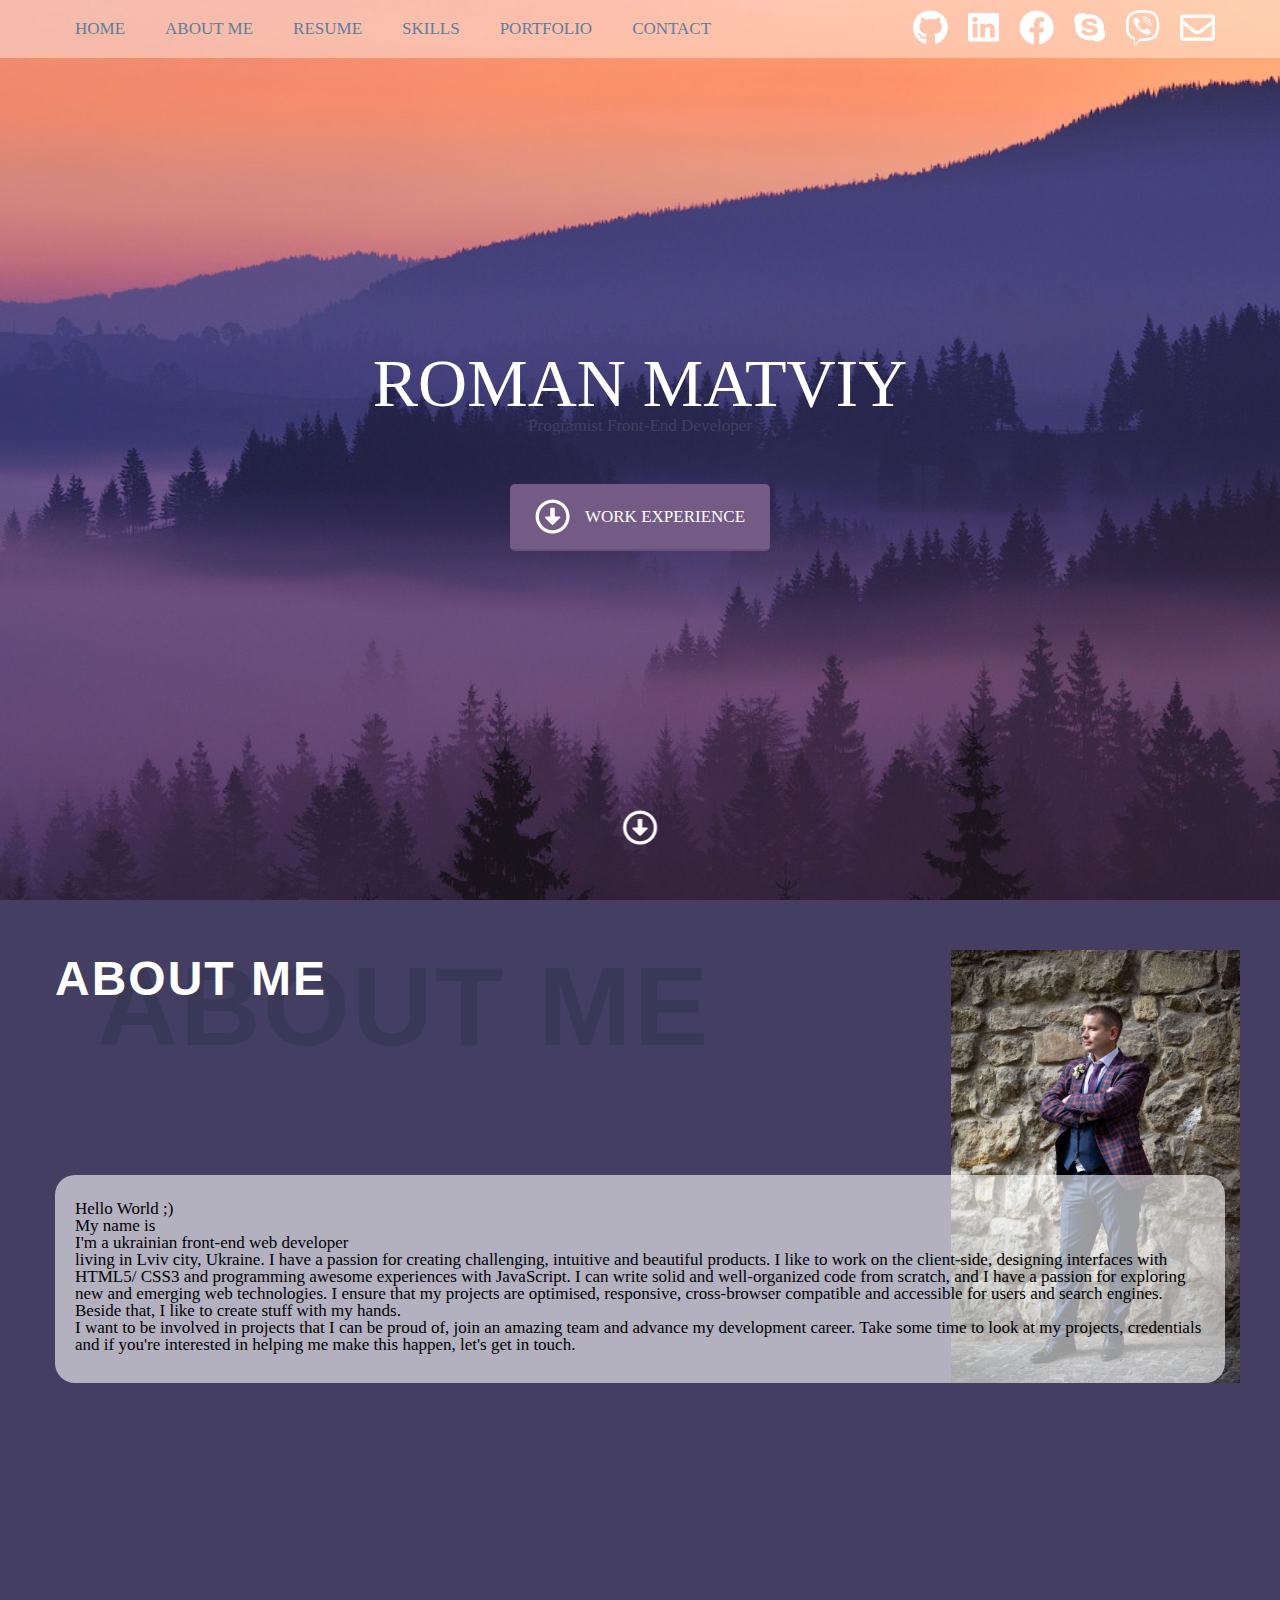
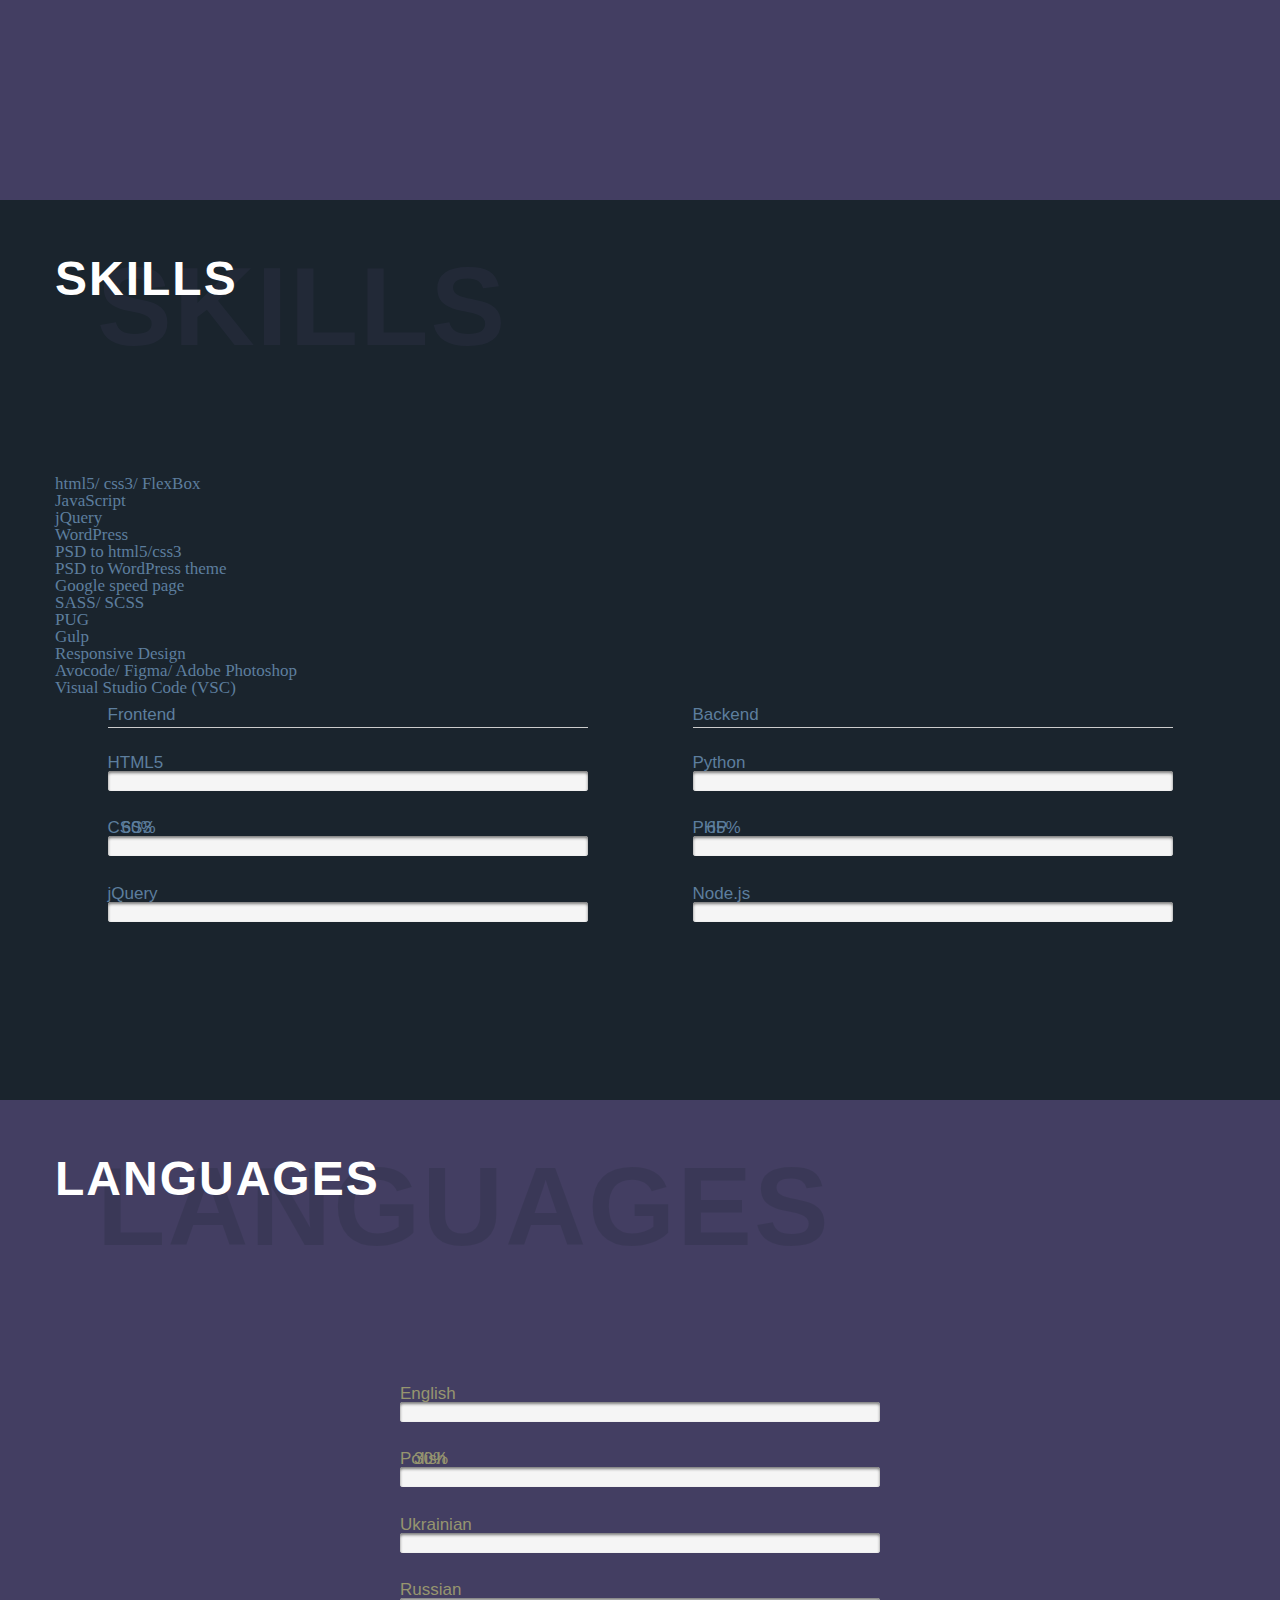
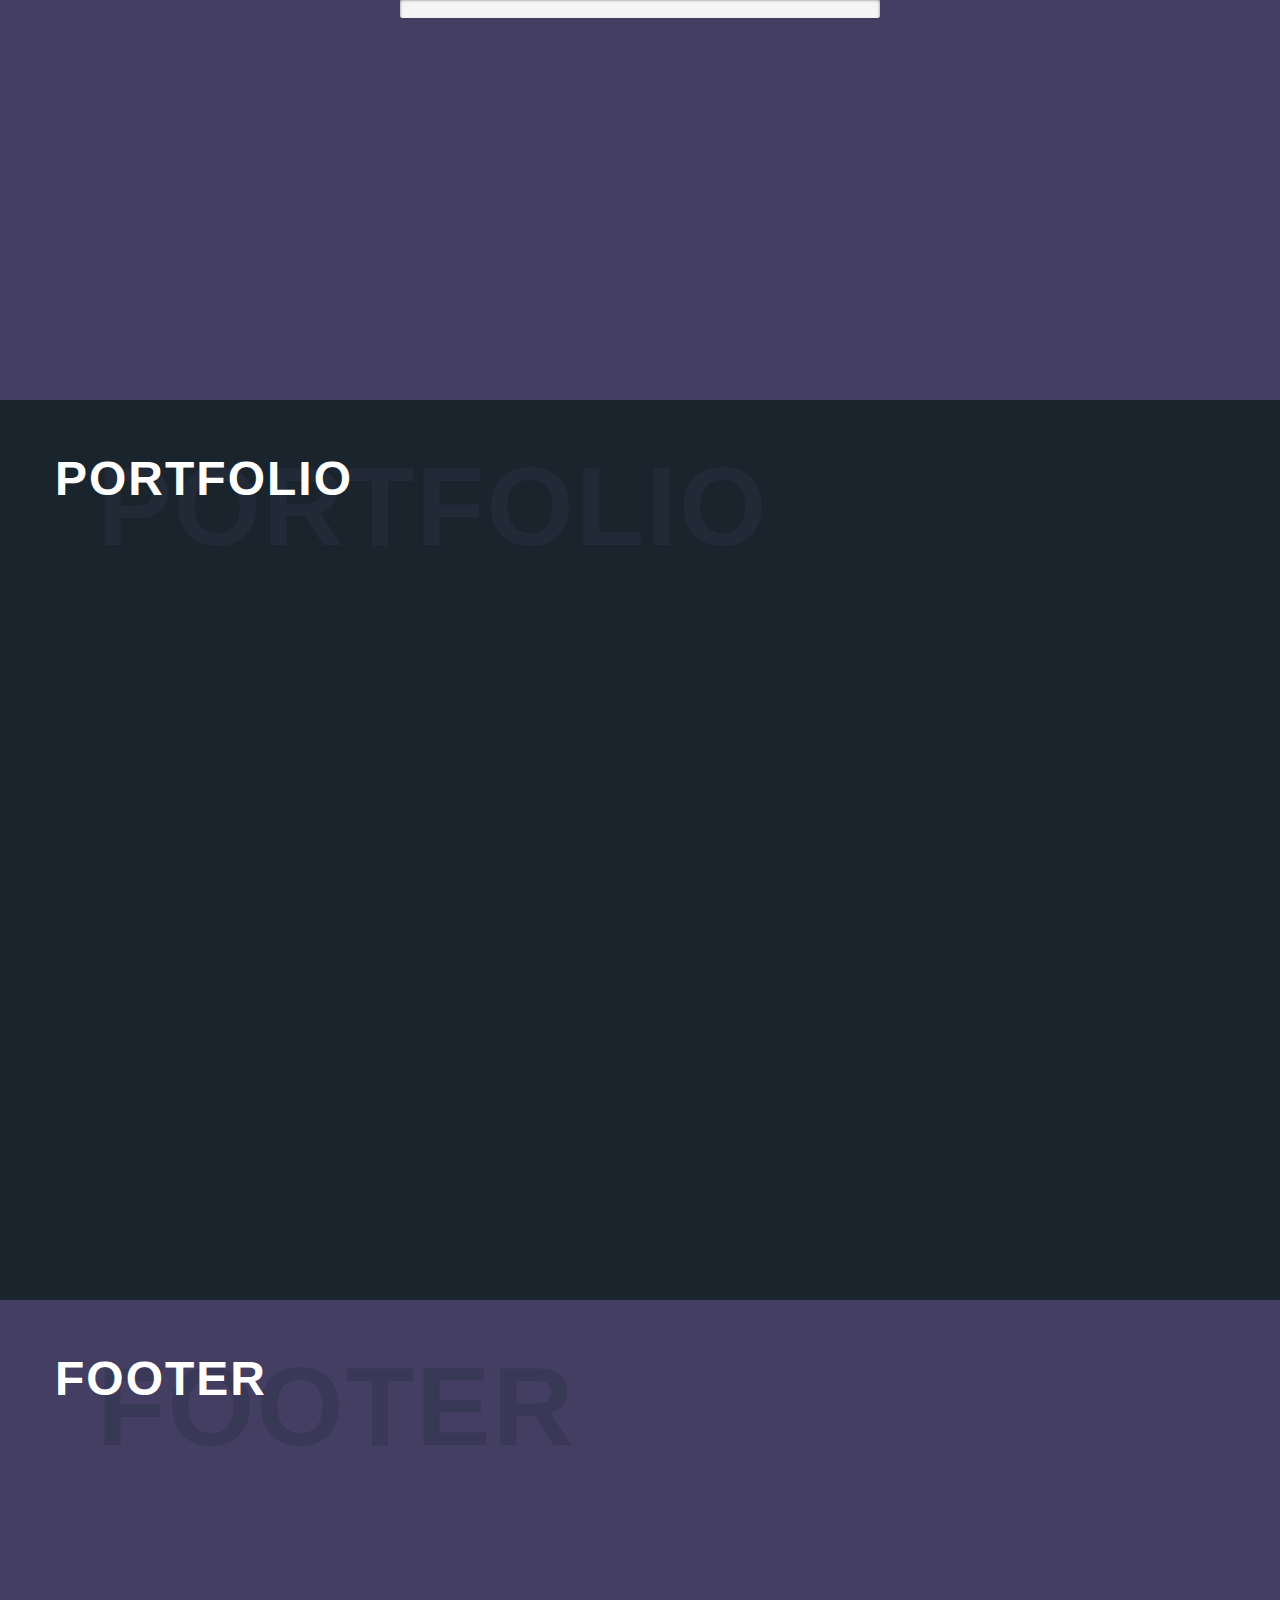
<file: index.html>
<!DOCTYPE html>
<html lang="en">
  <head>
    <meta charset="UTF-8" />
    <meta name="viewport" content="width=device-width, initial-scale=1.0" />
    <link rel="stylesheet" href="./css/reset.min.css" />
    <link rel="stylesheet" href="./css/animate.min.css" />
    <link rel="stylesheet" href="./css/style.css" />
    <title>Roman Matviy - roman.programist.top</title>
  </head>

  <body>
    <header class="header section">
      <div class="top">
        <div class="main-container">
          <nav class="top__menu">
            <ul>
              <li><a href="">Home</a></li>
              <li><a href="">About me</a></li>
              <li><a href="">Resume</a></li>
              <li><a href="">Skills</a></li>
              <li><a href="">Portfolio</a></li>
              <li><a href="">Contact</a></li>
            </ul>
          </nav>
          <div class="top__social">
            <ul>
              <li>
                <a
                  href="https://github.com/MatviyRoman"
                  target="_blank"
                  class="nav-link sicon"
                >
                  <i class="icon central github"></i>
                </a>
              </li>
              <li>
                <a
                  href="http://linkedin.com/in/MatviyRoman"
                  target="_blank"
                  class="nav-link sicon"
                >
                  <i class="icon central linkedin"></i>
                </a>
              </li>
              <li>
                <a
                  href="https://www.facebook.com/romas6ka"
                  target="_blank"
                  class="nav-link sicon"
                >
                  <span class="icon central facebook"></span>
                </a>
              </li>
              <li>
                <a
                  href="skype:live:romas6ka"
                  target="_blank"
                  class="nav-link sicon"
                >
                  <i class="icon central skype"></i>
                </a>
              </li>
              <li>
                <a
                  href="viber:chat?number=+380938800822"
                  target="_blank"
                  class="nav-link sicon"
                >
                  <i class="icon central viber"></i>
                </a>
              </li>
              <li>
                <a href="#contact" target="_blank" class="nav-link sicon">
                  <i class="icon central envelope"></i>
                </a>
              </li>
            </ul>
          </div>
        </div>
      </div>
      <div class="main-container">
        <div class="header__title">
          <div id="welcome"></div>
          <h1 class="header__title--first_title title">
            <span class="wow 1s bounceInRight delay-05s">R</span
            ><span class="animated 1s fadeInRight delay-1s">o</span
            ><span class="animated 1s fadeInRight delay-15s">m</span
            ><span class="animated 1s fadeInRight delay-2s">a</span
            ><span class="animated 1s fadeInRight delay-25s">n</span>
            <span class="animated 1s fadeInRight delay-3s">M</span
            ><span class="animated 1s fadeInRight delay-35s">a</span
            ><span class="animated 1s fadeInRight delay-4s">t</span
            ><span class="animated 1s fadeInRight delay-45s">v</span
            ><span class="animated 1s fadeInRight delay-5s">i</span
            ><span class="animated 1s fadeInRight delay-55s">y</span>
          </h1>
          <h2 class="header__title--second_title subtitle">
            programist front-end developer
          </h2>
          <a class="btn" href="#"
            ><i class="icon arrow_down"></i>Work experience</a
          >
        </div>
      </div>
      <a href="#about" class="arrow animated infinite bounce delay-2s slow"
        ><i class="icon arrow_down"></i
      ></a>
    </header>
    <section class="about section" id="about">
      <div class="main-container">
        <div class="title-box">
          <h2 class="title">
            About me
          </h2>
          <h3 class="subtitle">About me</h3>
        </div>
        <div class="text">
          <span>Hello World ;)</span>
          <h2 class="name inline">
            My name is&nbsp;
            <span class="wow bounceInRight animated">Roman&nbsp;</span>
            <span class="wow bounceInLeft animated">Matviy</span>
          </h2>
          <h3 class="description inline">
            I'm a ukrainian front-end web developer
          </h3>
          living in <strong>Lviv</strong> city, <strong>Ukraine</strong>. I have
          a passion for creating challenging, intuitive and beautiful products.
          I like to work on the client-side, designing interfaces with
          <strong>HTML5</strong>/ <strong>CSS3</strong> and programming awesome
          experiences with <strong>JavaScript</strong>. I can write solid and
          well-organized code from scratch, and I have a passion for exploring
          new and emerging web technologies. I ensure that my projects are
          optimised, responsive, cross-browser compatible and accessible for
          users and search engines. Beside that, I like to create stuff with my
          hands.
          <p>
            I want to be involved in projects that I can be proud of, join an
            amazing team and advance my development career. Take some time to
            look at my projects, credentials and if you're interested in helping
            me make this happen, <a href="#contact">let's get in touch.</a>
          </p>
        </div>
      </div>
    </section>
    <section class="skillset section" id="skillset">
      <div class="main-container">
        <div class="title-box">
          <h2 class="title">
            Skills
          </h2>
          <h3 class="subtitle">skills</h3>
        </div>
        <p>html5/ css3/ FlexBox</p>
        <p>JavaScript</p>
        <p>jQuery</p>
        <p>WordPress</p>
        <p>PSD to html5/css3</p>
        <p>PSD to WordPress theme</p>
        <p>Google speed page</p>
        <p>SASS/ SCSS</p>
        <p>PUG</p>
        <p>Gulp</p>
        <p>Responsive Design</p>
        <p>Avocode/ Figma/ Adobe Photoshop</p>
        <p>Visual Studio Code (VSC)</p>
        <ul>
          <li>
            <h2>Frontend</h2>

            <!-- HTML5 -->
            <p style="width:10%" data-value="80" class="animatedProgress">
              HTML5
            </p>
            <progress
              max="100"
              data-value="80"
              value="0"
              class="animatedProgress"
            >
              <div class="progress-bar">
                <span style="width: 80%">80%</span>
              </div>
            </progress>

            <!-- CSS3 -->
            <p style="width:10%" data-value="60" class="animatedProgress">
              CSS3
            </p>
            <progress
              max="100"
              data-value="60"
              value="0"
              class="animatedProgress"
            >
              <span class="progress-bar">
                <span style="width: 60%">60%</span>
              </span>
            </progress>

            <!-- jQuery -->
            <p style="width:10%" data-value="50" class="animatedProgress">
              jQuery
            </p>
            <progress
              max="100"
              data-value="50"
              value="0"
              class="animatedProgress"
            >
              <span class="progress-bar">
                <span style="width: 50%">50%</span>
              </span>
            </progress>
          </li>
          <li>
            <h2>Backend</h2>

            <!-- Python -->
            <p style="width:10%" data-value="75" class="animatedProgress">
              Python
            </p>
            <progress
              max="100"
              data-value="75"
              value="0"
              class="animatedProgress"
            >
              <span class="progress-bar">
                <span style="width: 75%">75%</span>
              </span>
            </progress>

            <!-- PHP -->
            <p style="width:10%" data-value="65" class="animatedProgress">
              PHP
            </p>
            <progress
              max="100"
              data-value="65"
              value="0"
              class="animatedProgress"
            >
              <span class="progress-bar">
                <span style="width: 65%">65%</span>
              </span>
            </progress>

            <!-- Node.js -->
            <p style="width:10%" data-value="35" class="animatedProgress">
              Node.js
            </p>
            <progress
              max="100"
              data-value="35"
              value="0"
              class="animatedProgress"
            >
              <span class="progress-bar">
                <span style="width: 35%">35%</span>
              </span>
            </progress>
          </li>
        </ul>
      </div>
    </section>
    <section class="languages section" id="languages">
      <div class="main-container">
        <div class="title-box">
          <h2 class="title">
            Languages
          </h2>
          <h3 class="subtitle">Languages</h3>
        </div>
        <ul>
          <li>
            <!-- <h2>I know these languages</h2> -->

            <!-- English -->
            <p style="width:10%" data-value="45" class="animatedProgress">
              English
            </p>
            <progress
              max="100"
              data-value="0"
              value="0"
              class="animatedProgress"
            >
              <span class="progress-bar">
                <span style="width: 45%">45%</span>
              </span>
            </progress>

            <!-- Polish -->
            <p style="width:10%" data-value="30" class="animatedProgress">
              Polish
            </p>
            <progress
              max="100"
              data-value="30"
              value="0"
              class="animatedProgress"
            >
              <span class="progress-bar">
                <span style="width: 30%">30%</span>
              </span>
            </progress>

            <!-- Ukrainian -->
            <p style="width:10%" data-value="100" class="animatedProgress">
              Ukrainian
            </p>
            <progress
              max="100"
              data-value="100"
              value="0"
              class="animatedProgress"
            >
              <span class="progress-bar">
                <span style="width: 100%">100%</span>
              </span>
            </progress>

            <!-- Russian -->
            <p style="width:10%" data-value="80" class="animatedProgress">
              Russian
            </p>
            <progress
              max="100"
              data-value="80"
              value="0"
              class="animatedProgress"
            >
              <span class="progress-bar">
                <span style="width: 80%">80%</span>
              </span>
            </progress>
          </li>
        </ul>
      </div>
    </section>
    <section class="portfolio section">
      <div class="main-container">
        <div class="title-box">
          <h2 class="title">
            Portfolio
          </h2>
          <h3 class="subtitle">Portfolio</h3>
        </div>
      </div>
    </section>
    <footer class="footer section">
      <div class="main-container">
        <div class="title-box">
          <h2 class="title">
            Footer
          </h2>
          <h3 class="subtitle">Footer</h3>
        </div>
      </div>
    </footer>
    <script defer src="./js/jquery.min.js"></script>
    <script defer src="./js/wow.min.js"></script>
    <script defer src="./js/main.js"></script>
  </body>
</html>
</file>
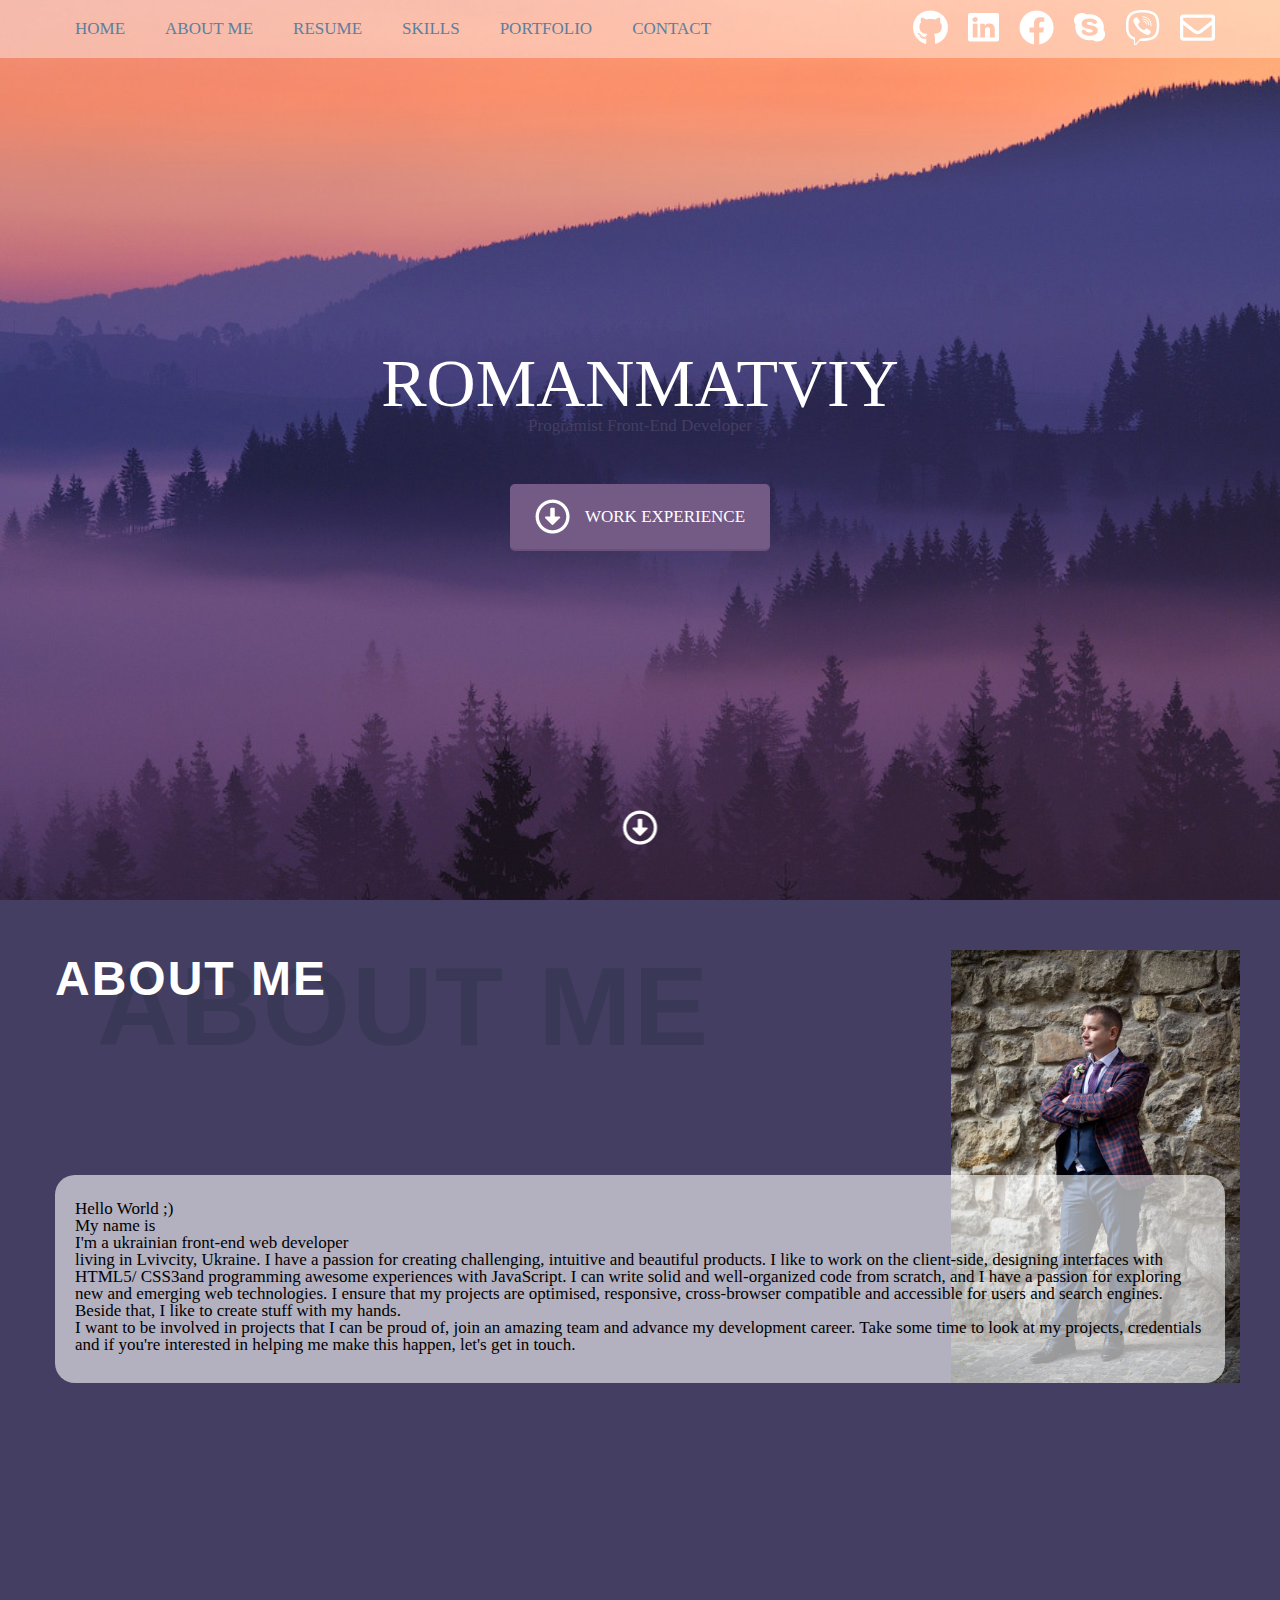
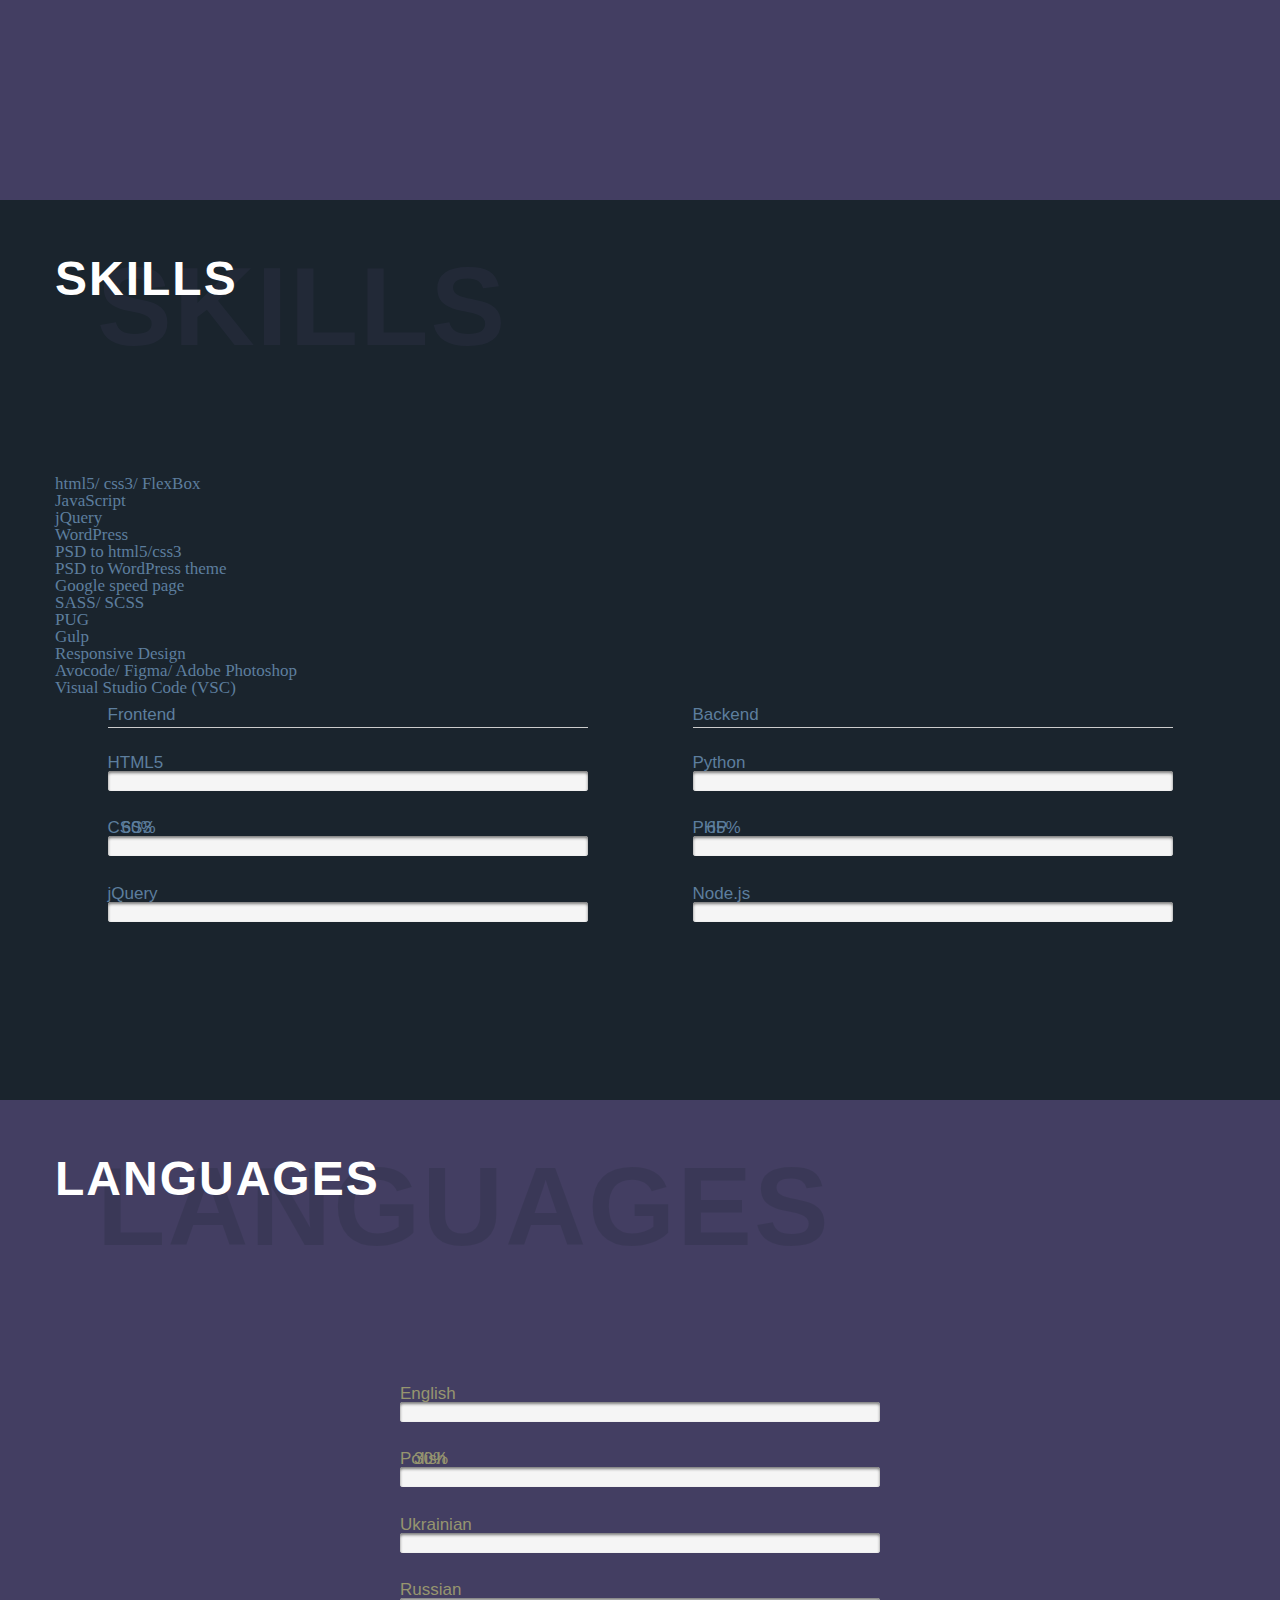
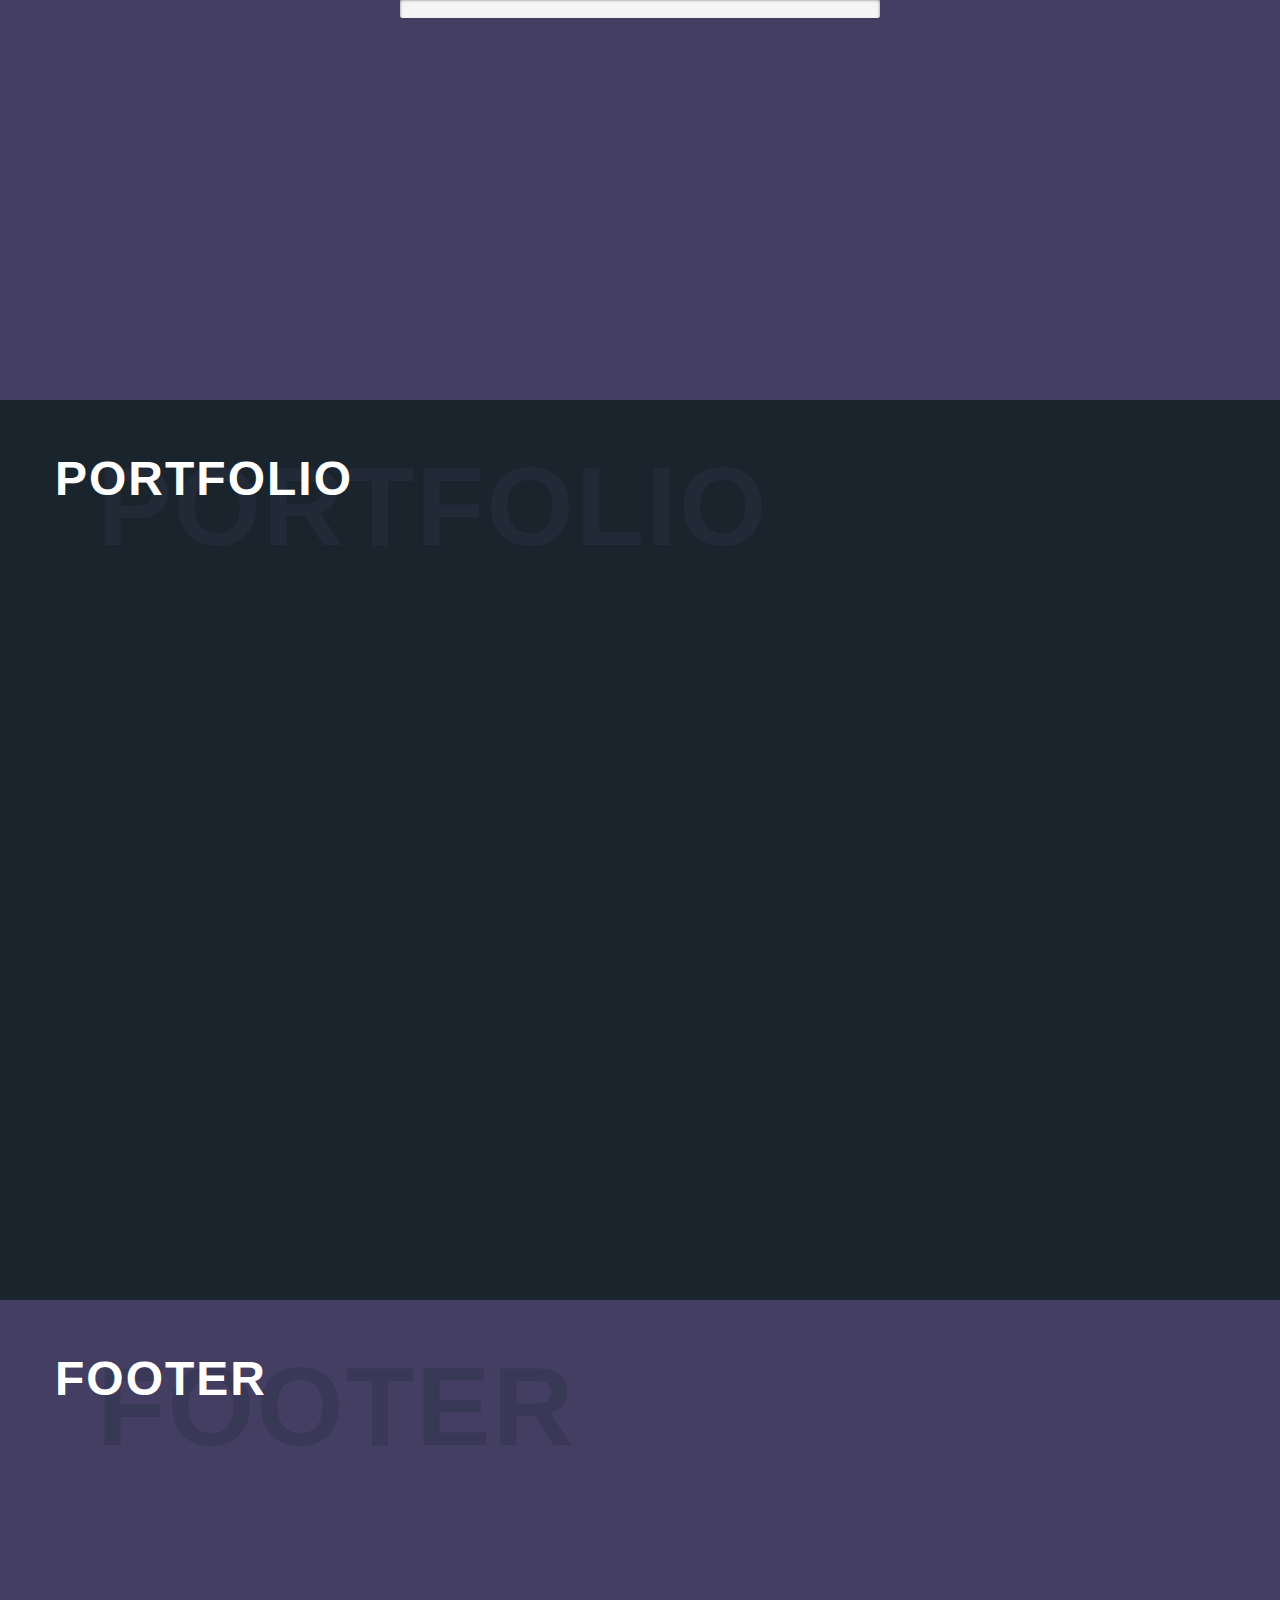
<file: index.min.html>
<!DOCTYPE html><html lang="en"><head><meta charset="UTF-8"/><meta name="viewport"content="width=device-width, initial-scale=1.0"/><link rel="stylesheet"href="./css/reset.min.css"/><link rel="stylesheet"href="./css/animate.min.css"/><link rel="stylesheet"href="./css/style.css"/><title>Roman Matviy - roman.programist.top</title></head><body><header class="header section"><div class="top"><div class="main-container"><nav class="top__menu"><ul><li><a href="">Home</a></li><li><a href="">About me</a></li><li><a href="">Resume</a></li><li><a href="">Skills</a></li><li><a href="">Portfolio</a></li><li><a href="">Contact</a></li></ul></nav><div class="top__social"><ul><li><a href="https://github.com/MatviyRoman"target="_blank"class="nav-link sicon"><i class="icon central github"></i></a></li><li><a href="http://linkedin.com/in/MatviyRoman"target="_blank"class="nav-link sicon"><i class="icon central linkedin"></i></a></li><li><a href="https://www.facebook.com/romas6ka"target="_blank"class="nav-link sicon"><span class="icon central facebook"></span></a></li><li><a href="skype:live:romas6ka"target="_blank"class="nav-link sicon"><i class="icon central skype"></i></a></li><li><a href="viber:chat?number=+380938800822"target="_blank"class="nav-link sicon"><i class="icon central viber"></i></a></li><li><a href="#contact"target="_blank"class="nav-link sicon"><i class="icon central envelope"></i></a></li></ul></div></div></div><div class="main-container"><div class="header__title"><div id="welcome"></div><h1 class="header__title--first_title title"><span class="wow 1s bounceInRight delay-05s">R</span ><span class="animated 1s fadeInRight delay-1s">o</span ><span class="animated 1s fadeInRight delay-15s">m</span ><span class="animated 1s fadeInRight delay-2s">a</span ><span class="animated 1s fadeInRight delay-25s">n</span><span class="animated 1s fadeInRight delay-3s">M</span ><span class="animated 1s fadeInRight delay-35s">a</span ><span class="animated 1s fadeInRight delay-4s">t</span ><span class="animated 1s fadeInRight delay-45s">v</span ><span class="animated 1s fadeInRight delay-5s">i</span ><span class="animated 1s fadeInRight delay-55s">y</span></h1><h2 class="header__title--second_title subtitle">programist front-end developer </h2><a class="btn"href="#"><i class="icon arrow_down"></i>Work experience</a ></div></div><a href="#about"class="arrow animated infinite bounce delay-2s slow"><i class="icon arrow_down"></i ></a></header><section class="about section"id="about"><div class="main-container"><div class="title-box"><h2 class="title">About me </h2><h3 class="subtitle">About me</h3></div><div class="text"><span>Hello World ;)</span><h2 class="name inline">My name is&nbsp; <span class="wow bounceInRight animated">Roman&nbsp;</span><span class="wow bounceInLeft animated">Matviy</span></h2><h3 class="description inline">I'm a ukrainian front-end web developer </h3>living in <strong>Lviv</strong>city, <strong>Ukraine</strong>. I have a passion for creating challenging, intuitive and beautiful products. I like to work on the client-side, designing interfaces with <strong>HTML5</strong>/ <strong>CSS3</strong>and programming awesome experiences with <strong>JavaScript</strong>. I can write solid and well-organized code from scratch, and I have a passion for exploring new and emerging web technologies. I ensure that my projects are optimised, responsive, cross-browser compatible and accessible for users and search engines. Beside that, I like to create stuff with my hands. <p>I want to be involved in projects that I can be proud of, join an amazing team and advance my development career. Take some time to look at my projects, credentials and if you're interested in helping me make this happen, <a href="#contact">let's get in touch.</a></p></div></div></section><section class="skillset section"id="skillset"><div class="main-container"><div class="title-box"><h2 class="title">Skills </h2><h3 class="subtitle">skills</h3></div><p>html5/ css3/ FlexBox</p><p>JavaScript</p><p>jQuery</p><p>WordPress</p><p>PSD to html5/css3</p><p>PSD to WordPress theme</p><p>Google speed page</p><p>SASS/ SCSS</p><p>PUG</p><p>Gulp</p><p>Responsive Design</p><p>Avocode/ Figma/ Adobe Photoshop</p><p>Visual Studio Code (VSC)</p><ul><li><h2>Frontend</h2><p style="width:10%"data-value="80"class="animatedProgress">HTML5 </p><progress max="100"data-value="80"value="0"class="animatedProgress"><div class="progress-bar"><span style="width:80%">80%</span></div></progress><p style="width:10%"data-value="60"class="animatedProgress">CSS3 </p><progress max="100"data-value="60"value="0"class="animatedProgress"><span class="progress-bar"><span style="width:60%">60%</span></span></progress><p style="width:10%"data-value="50"class="animatedProgress">jQuery </p><progress max="100"data-value="50"value="0"class="animatedProgress"><span class="progress-bar"><span style="width:50%">50%</span></span></progress></li><li><h2>Backend</h2><p style="width:10%"data-value="75"class="animatedProgress">Python </p><progress max="100"data-value="75"value="0"class="animatedProgress"><span class="progress-bar"><span style="width:75%">75%</span></span></progress><p style="width:10%"data-value="65"class="animatedProgress">PHP </p><progress max="100"data-value="65"value="0"class="animatedProgress"><span class="progress-bar"><span style="width:65%">65%</span></span></progress><p style="width:10%"data-value="35"class="animatedProgress">Node.js </p><progress max="100"data-value="35"value="0"class="animatedProgress"><span class="progress-bar"><span style="width:35%">35%</span></span></progress></li></ul></div></section><section class="languages section"id="languages"><div class="main-container"><div class="title-box"><h2 class="title">Languages </h2><h3 class="subtitle">Languages</h3></div><ul><li><p style="width:10%"data-value="45"class="animatedProgress">English </p><progress max="100"data-value="0"value="0"class="animatedProgress"><span class="progress-bar"><span style="width:45%">45%</span></span></progress><p style="width:10%"data-value="30"class="animatedProgress">Polish </p><progress max="100"data-value="30"value="0"class="animatedProgress"><span class="progress-bar"><span style="width:30%">30%</span></span></progress><p style="width:10%"data-value="100"class="animatedProgress">Ukrainian </p><progress max="100"data-value="100"value="0"class="animatedProgress"><span class="progress-bar"><span style="width:100%">100%</span></span></progress><p style="width:10%"data-value="80"class="animatedProgress">Russian </p><progress max="100"data-value="80"value="0"class="animatedProgress"><span class="progress-bar"><span style="width:80%">80%</span></span></progress></li></ul></div></section><section class="portfolio section"><div class="main-container"><div class="title-box"><h2 class="title">Portfolio </h2><h3 class="subtitle">Portfolio</h3></div></div></section><footer class="footer section"><div class="main-container"><div class="title-box"><h2 class="title">Footer </h2><h3 class="subtitle">Footer</h3></div></div></footer><script defer src="./js/jquery.min.js"></script><script defer src="./js/wow.min.js"></script><script defer src="./js/main.js"></script></body></html>
</file>
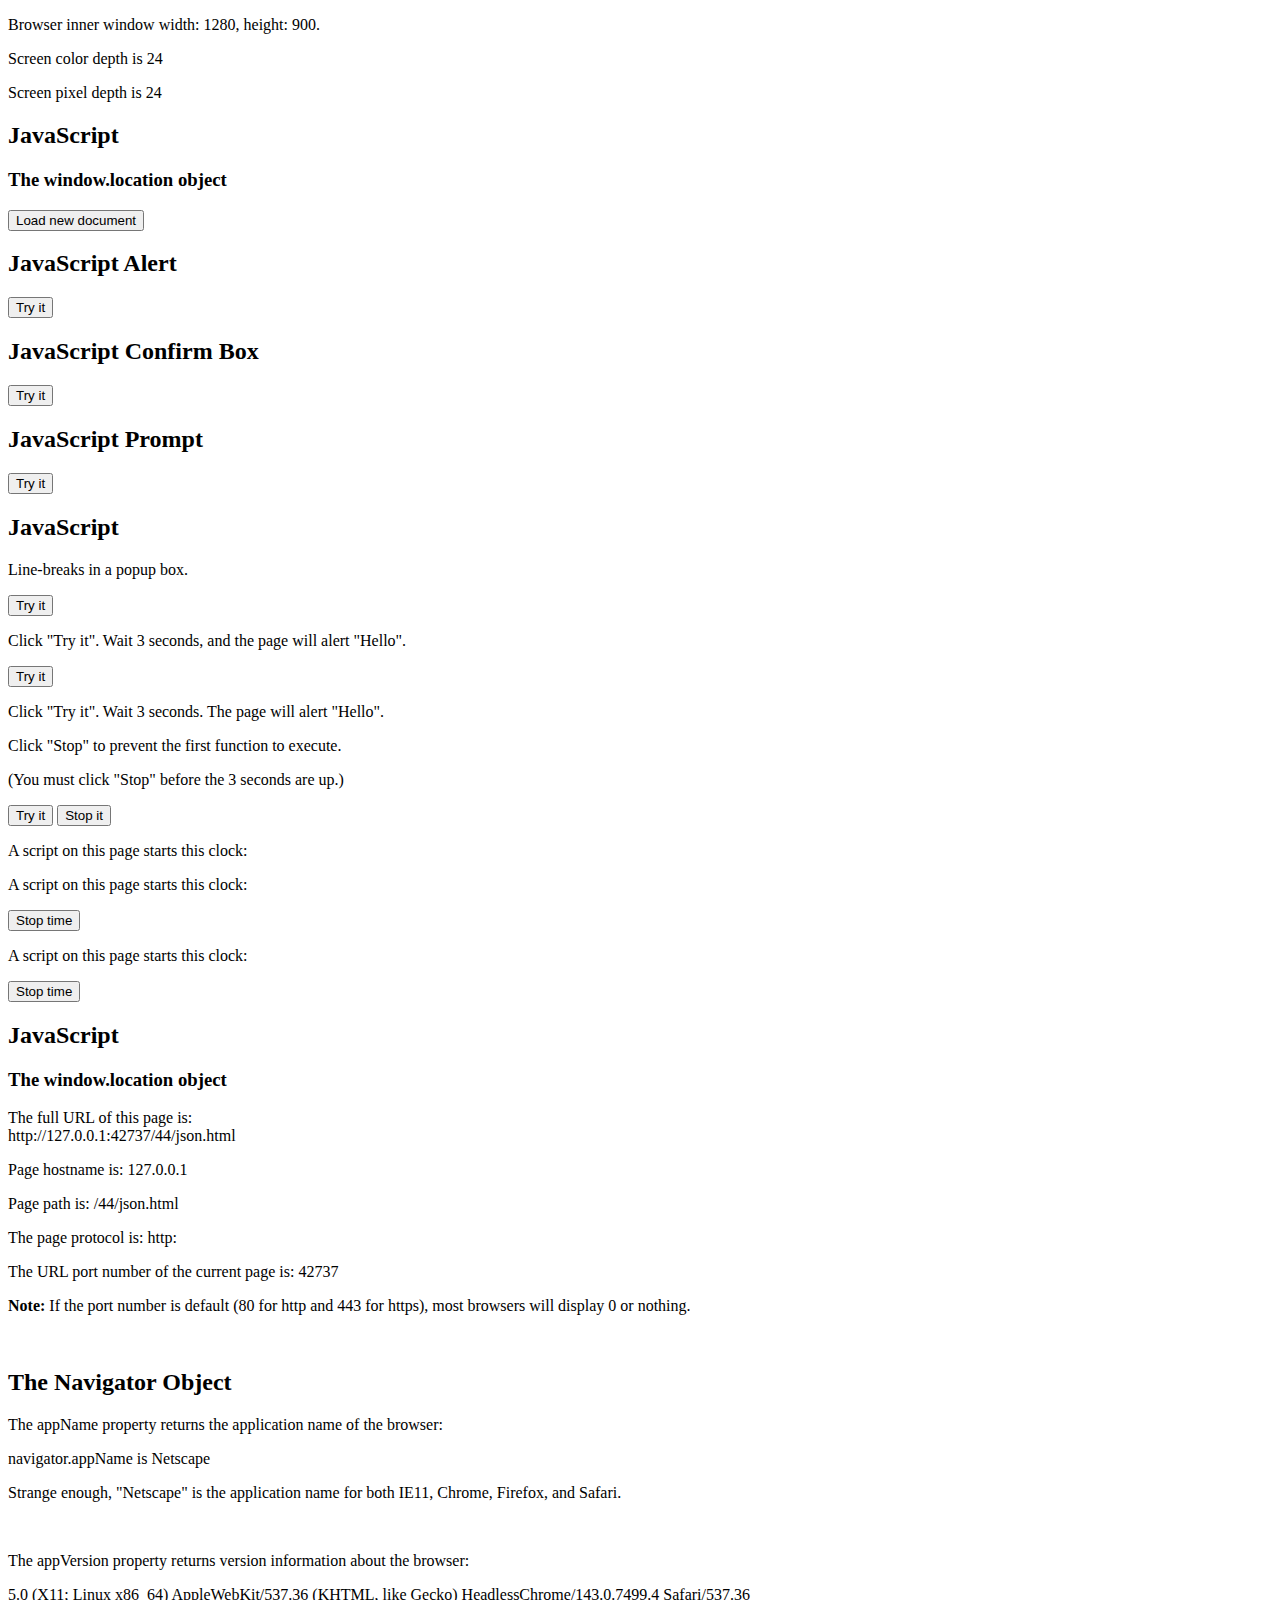
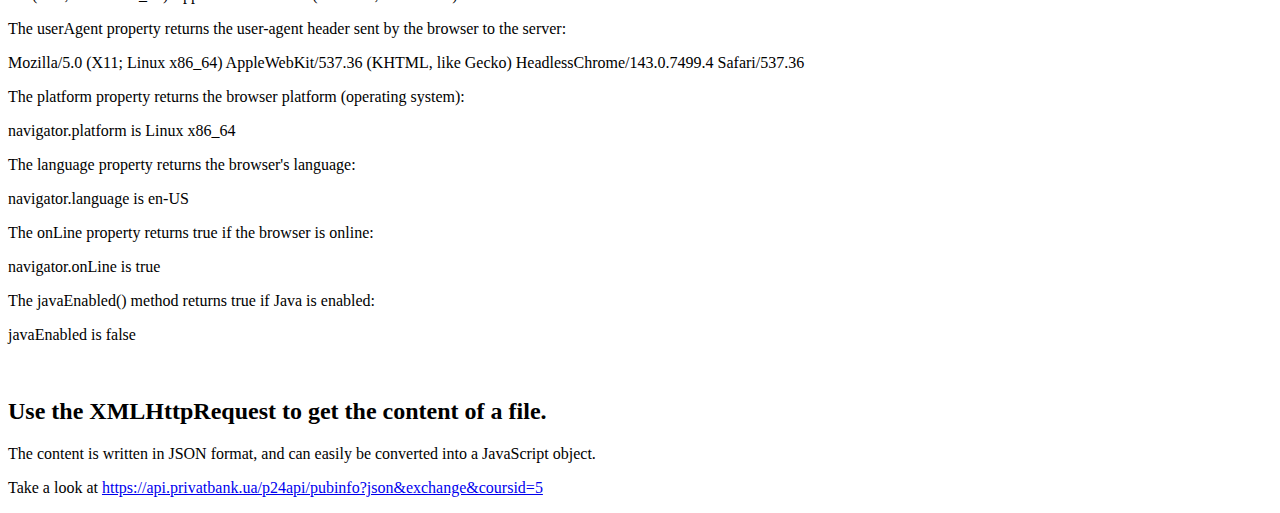
<file: 44/json.html>
<!DOCTYPE html>
<html>

<body>
    <!-- Other Window Methods
    Some other methods:
    window.open() - open a new window
    window.close() - close the current window
    window.moveTo() - move the current window
    window.resizeTo() - resize the current window -->
    <p id="screen"></p>
    <script>
        var funcRepeat = setInterval(hTime, 500);


       	function hTime() {
       		var w = window.innerWidth ||
	        document.documentElement.clientWidth ||
	        document.body.clientWidth;

	    	var h = window.innerHeight ||
	        document.documentElement.clientHeight ||
	        document.body.clientHeight;
	       	var x = document.getElementById("screen");
	    	x.innerHTML = "Browser inner window width: " + w + ", height: " + h + ".";
       	}
    
    </script>
    <p id="width"></p>
    <p id="height"></p>
    <p id="availWidth"></p>
    <p id="availHeight"></p>
    <script>
        var screenSizeRepeat = setInterval(screenSize, 1000);

    	function screenSize() {
    		document.getElementById("width").innerHTML = "Screen width is " + screen.width;
        	document.getElementById("height").innerHTML = "Screen height is " + screen.height;
        	document.getElementById("availWidth").innerHTML = "Available screen width is " + screen.availWidth;
        	document.getElementById("availHeight").innerHTML = "Available screen height is " + screen.availHeight;
        }
	</script>
    <p id="colorDepth"></p>
    <p id="pixelDepth"></p>
    <script>
        document.getElementById("colorDepth").innerHTML = "Screen color depth is " + screen.colorDepth;
        document.getElementById("pixelDepth").innerHTML = "Screen pixel depth is " + screen.pixelDepth;
	</script>
    <h2>JavaScript</h2>
    <h3>The window.location object</h3>
    <input type="button" value="Load new document" onclick="newDoc()">
    <script>
	    function newDoc() {
	        window.location.assign("https://matviy.pp.ua")
	    }
    </script>
    <h2>JavaScript Alert</h2>
    <button onclick="myFunction1()">Try it</button>
    <script>
	    function myFunction1() {
	        alert("I am an alert box!");
	    }
    </script>
    <h2>JavaScript Confirm Box</h2>
    <button onclick="myFunction2()">Try it</button>
    <p id="confirmBox"></p>
    <script>
	    function myFunction2() {
	        var txt;
	        if (confirm("Press a button!")) {
	            txt = "You pressed OK!";
	        } else {
	            txt = "You pressed Cancel!";
	        }
	        document.getElementById("confirmBox").innerHTML = txt;
	    }
    </script>
    <h2>JavaScript Prompt</h2>
    <button onclick="myFunction3()">Try it</button>
    <p id="prompt"></p>
    <script>
	    function myFunction3() {
	        var txt;
	        var person = prompt("Please enter your name:", "Harry Potter");
	        if (person == null || person == "") {
	            txt = "User cancelled the prompt.";
	        } else {
	            txt = "Hello " + person + "! How are you today?";
	        }
	        document.getElementById("prompt").innerHTML = txt;
	    }
    </script>
    <h2>JavaScript</h2>
    <p>Line-breaks in a popup box.</p>
    <button onclick="alert('Hello\nHow are you?')">Try it</button>
    <p>Click "Try it". Wait 3 seconds, and the page will alert "Hello".</p>
    <button onclick="setTimeout(myFunction4, 3000);">Try it</button>
    <script>
	    function myFunction4() {
	        alert('Hello');
	    }
    </script>
    <p>Click "Try it". Wait 3 seconds. The page will alert "Hello".</p>
    <p>Click "Stop" to prevent the first function to execute.</p>
    <p>(You must click "Stop" before the 3 seconds are up.)</p>
    <button onclick="myVar = setTimeout(myFunction5, 3000)">Try it</button>
    <button onclick="clearTimeout(myVar)">Stop it</button>
    <script>
	    function myFunction5() {
	        alert("Hello");
	    }
    </script>
    <p>A script on this page starts this clock:</p>
    <p id="time"></p>
    <script>
	    var myVar = setInterval(myTimer, 1000);

	    function myTimer() {
	        var d = new Date();
	        document.getElementById("time").innerHTML = d.toLocaleTimeString();
	    }
    </script>
    <p>A script on this page starts this clock:</p>
    <p id="stopTime"></p>
    <button onclick="clearInterval(myTime)">Stop time</button>
    <script>
	    var myTime = setInterval(myTimer, 1000);

	    function myTimer() {
	        var stopTime = new Date();
	        document.getElementById("stopTime").innerHTML = stopTime.toLocaleTimeString();
	    }
    </script>
    <p>A script on this page starts this clock:</p>
    <p id="demo"></p>
    <button onclick="clearInterval(myVar)">Stop time</button>
    <script>
	    var myVar = setInterval(myTimer, 1000);

	    function myTimer() {
	        var d = new Date();
	        document.getElementById("demo").innerHTML = d.toLocaleTimeString();
	    }
    </script>
    <br>
    <h2>JavaScript</h2>
    <h3>The window.location object</h3>
    <p id="href"></p>
    <p id="hostname"></p>
    <p id="pathname"></p>
    <p id="protocol"></p>
    <p id="port"></p>
    <p><b>Note: </b>If the port number is default (80 for http and 443 for https), most browsers will display 0 or nothing.</p>
    <script>
	    document.getElementById("href").innerHTML = "The full URL of this page is:<br>" + window.location.href;
	    document.getElementById("hostname").innerHTML = "Page hostname is: " + window.location.hostname;
	    document.getElementById("pathname").innerHTML = "Page path is: " + window.location.pathname;
	    document.getElementById("protocol").innerHTML = "The page protocol is: " + window.location.protocol;
	    document.getElementById("port").innerHTML = "The URL port number of the current page is: " + window.location.port;
    </script>
    <br>
    <h2>The Navigator Object</h2>
    <p>The appName property returns the application name of the browser:</p>
    <p id="appName"></p>
    <p>Strange enough, "Netscape" is the application name for both IE11, Chrome, Firefox, and Safari.</p>
    <br>
    <p>The appVersion property returns version information about the browser:</p>
    <p id="appVersion"></p>
    <p>The userAgent property returns the user-agent header sent by the browser to the server:</p>
    <p id="userAgent"></p>
    <p>The platform property returns the browser platform (operating system):</p>
    <p id="platform"></p>
    <p>The language property returns the browser's language:</p>
    <p id="language"></p>
    <p>The onLine property returns true if the browser is online:</p>
    <p id="onLine"></p>
    <p>The javaEnabled() method returns true if Java is enabled:</p>
    <p id="javaEnabled"></p>
    <script>
	    document.getElementById("appName").innerHTML = "navigator.appName is " + navigator.appName;
	    document.getElementById("appVersion").innerHTML = navigator.appVersion;
	    document.getElementById("userAgent").innerHTML = navigator.userAgent;
	    document.getElementById("platform").innerHTML = "navigator.platform is " + navigator.platform;
	    document.getElementById("language").innerHTML = "navigator.language is " + navigator.language;
	    document.getElementById("onLine").innerHTML = "navigator.onLine is " + navigator.onLine;
	    document.getElementById("javaEnabled").innerHTML = "javaEnabled is " + navigator.javaEnabled();
    </script>
    <br>
    <h2>Use the XMLHttpRequest to get the content of a file.</h2>
    <p>The content is written in JSON format, and can easily be converted into a JavaScript object.</p>
    <p id="test"></p>
    <script>
    var xmlhttp = new XMLHttpRequest();
    xmlhttp.onreadystatechange = function() {
        if (this.readyState == 4 && this.status == 200) {
            var a = JSON.parse(this.responseText),
                b,buy,sale;

            b += a[0].ccy + "\n";
            b += a[0].base_ccy + "<br>";
            buy = (a[0].buy * 1);
            b += buy.toFixed(2) + "\n";
            sale = (a[0].sale * 1);
            b += sale.toFixed(2) + "\n";
            b += "<br>";
            b += a[1].ccy + "\n";
            b += a[1].base_ccy + "<br>";
            buy = (a[1].buy * 1);
            b += buy.toFixed(2) + "\n";
            sale = (a[1].sale * 1);
            b += sale.toFixed(2) + "\n";
            b += "<br>";
            b += a[2].ccy + "\n";
            b += a[2].base_ccy + "<br>";
            buy = (a[2].buy * 1);
            b += buy.toFixed(2) + "\n";
            sale = (a[2].sale * 1);
            b += sale.toFixed(2) + "\n";
            b += "<br>";
            b += a[3].ccy + "\n";
            b += a[3].base_ccy + "<br>";
            buy = (a[3].buy * 1);
            b += buy.toFixed(2) + "\n";
            sale = (a[3].sale * 1);
            b += sale.toFixed(2) + "\n";
            document.getElementById("test").innerHTML = b;

        }
    };
    xmlhttp.open("GET", "https://api.privatbank.ua/p24api/pubinfo?json&exchange&coursid=5", true);
    xmlhttp.send();
    </script>
    <p>Take a look at <a href="https://api.privatbank.ua/p24api/pubinfo?json&exchange&coursid=5" target="_blank">https://api.privatbank.ua/p24api/pubinfo?json&exchange&coursid=5</a></p>
</body>

</html>
</file>
<file: css/style.css>
html {
  scroll-behavior: smooth;
}

body {
  font-family: 'Merriweather', serif;
  font-weight: 400;
  font-size: 17px;
  -webkit-user-select: none;
     -moz-user-select: none;
      -ms-user-select: none;
          user-select: none;
  overflow-x: hidden;
  overflow-y: scroll;
  -webkit-transition: all 7s ease-out;
  transition: all 7s ease-out;
  -webkit-transition-property: color, background-color;
  transition-property: color, background-color;
  -webkit-transition-duration: 10s;
          transition-duration: 10s;
  color: #fff;
}

.main-container {
  max-width: 1200px;
  padding: 0 15px;
  margin: 0 auto;
}

.btn {
  color: #17a2b8;
  -webkit-transition: all 0.4s ease-in-out;
  transition: all 0.4s ease-in-out;
  font-family: 'Robboto', serif;
  color: #fff;
  background: #745b86;
  border: 0;
  border-bottom: 2px solid rgba(10, 10, 10, 0.1);
  border-radius: 5px;
  text-transform: uppercase;
  padding: 15px 25px;
}

.btn:hover {
  color: #fff;
  background: #17a2b8;
}

.btn i {
  margin-right: 15px;
}

.transparent {
  color: #1a242d !important;
  font-weight: 800 !important;
}

.title {
  color: #fff;
  text-transform: uppercase;
  text-align: center;
  width: 100%;
}

.subtitle {
  color: #fff;
  text-transform: capitalize;
  text-align: center;
  width: 100%;
}

.section {
  padding: 50px 0 50px;
  min-height: 100vh;
  overflow-x: hidden;
}

.section .title-box {
  width: 100%;
  padding: 0 0 100px;
}

.section .title-box .title {
  position: relative;
  font-family: 'Josefin Sans', Sans-serif;
  font-size: 3rem;
  font-weight: 700;
  line-height: 1.2em;
  letter-spacing: 2px;
  text-transform: uppercase;
  text-align: left;
  z-index: 2;
  white-space: nowrap;
}

.section .title-box .subtitle {
  position: relative;
  padding-left: 42px;
  font-family: 'Josefin Sans', Sans-serif;
  font-size: 7rem;
  font-weight: 700;
  line-height: 1.2em;
  letter-spacing: 2px;
  text-transform: uppercase;
  text-align: left;
  z-index: 1;
  margin-top: -0.6em;
  opacity: 0.2;
  white-space: nowrap;
}

.section:nth-child(odd) {
  background: #1a242d;
  color: #5d7e9e;
}

.section:nth-child(odd) .title {
  color: #fff;
}

.section:nth-child(odd) .subtitle {
  color: #433e62;
}

.section:nth-child(odd) .bg-transparent {
  border: 2px solid #745b86;
  color: #1a242d;
  font-weight: 400;
}

.section:nth-child(odd) .bg-transparent:hover {
  border: 2px solid #fff;
  color: #fff;
}

.section:nth-child(even) {
  background: #433e62;
  color: #96956f;
}

.section:nth-child(even) .subtitle {
  color: #1a242d;
}

.section:nth-child(even) .bg-transparent2 {
  background: #fff;
  border: 2px solid #745b86;
  color: #1a242d;
  font-weight: 400;
}

.section:nth-child(even) .bg-transparent2:hover {
  background: #fff;
  border: 2px solid #17a2b8;
  color: #17a2b8 !important;
}

.header {
  background: #1a242d url(../img/background/22bg.jpg) fixed center/cover no-repeat !important;
  color: #5d7e9e;
  color: #000;
  height: 100vh;
  min-height: 300px;
  position: relative;
}

.header .top {
  margin-top: -50px;
  background: #fff6;
}

.header .top .main-container {
  display: -webkit-box;
  display: -ms-flexbox;
  display: flex;
  -webkit-box-pack: justify;
      -ms-flex-pack: justify;
          justify-content: space-between;
  -ms-flex-wrap: wrap;
      flex-wrap: wrap;
}

.header .top__menu {
  max-width: 700px;
}

.header .top__menu ul {
  display: -webkit-box;
  display: -ms-flexbox;
  display: flex;
  -webkit-box-pack: space-evenly;
      -ms-flex-pack: space-evenly;
          justify-content: space-evenly;
  -ms-flex-wrap: wrap;
      flex-wrap: wrap;
}

.header .top__menu ul li a {
  padding: 20px;
  white-space: nowrap;
  display: block;
  text-transform: uppercase;
}

.header .top__menu ul li a:hover {
  padding-bottom: 19px;
  border-bottom: 2px solid #fff;
}

.header .top__social {
  max-width: 322px;
}

.header .top__social ul {
  display: -webkit-box;
  display: -ms-flexbox;
  display: flex;
  -webkit-box-align: center;
      -ms-flex-align: center;
          align-items: center;
  -ms-flex-wrap: wrap;
      flex-wrap: wrap;
}

.header .top__social ul li a {
  padding: 10px;
  display: block;
}

.header__title {
  display: -webkit-box;
  display: -ms-flexbox;
  display: flex;
  -ms-flex-wrap: wrap;
      flex-wrap: wrap;
  -webkit-box-pack: center;
      -ms-flex-pack: center;
          justify-content: center;
  position: absolute;
  top: 50%;
  left: 50%;
  -webkit-transform: translate(-50%, -50%);
          transform: translate(-50%, -50%);
}

.header__title--first_title {
  font-size: 4em;
}

.header__title--second-title {
  margin-bottom: 30px;
}

.header__title a {
  display: -webkit-inline-box;
  display: -ms-inline-flexbox;
  display: inline-flex;
  text-align: center;
  -webkit-box-align: center;
      -ms-flex-align: center;
          align-items: center;
  margin-top: 50px;
}

.header > .arrow {
  position: absolute;
  bottom: 10%;
  left: 50%;
  -webkit-transform: translateX(-50%);
          transform: translateX(-50%);
  display: block;
}

.header > .arrow .arrow_down {
  position: absolute;
  left: 50%;
  -webkit-transform: translateX(-50%);
          transform: translateX(-50%);
  -webkit-font-smoothing: antialiased;
}

.header > .arrow .arrow_down:hover {
  opacity: 0.5;
}

.about .main-container {
  background: url(../img/me/orig/image.jpg) right top/contain no-repeat;
}

.about .main-container .text {
  background: #fff9;
  color: #000;
  padding: 25px 20px 30px;
  border-radius: 20px;
}

.icon {
  -webkit-filter: invert(1);
          filter: invert(1);
  display: inline-block;
  background: url(../img/decorations/sprites.png) no-repeat;
}

.icon:hover {
  position: relative;
  -webkit-transform: scale(1.1);
          transform: scale(1.1);
}

.icon.black {
  -webkit-filter: none;
          filter: none;
}

.icon.form {
  position: relative;
  top: 50%;
  left: 50%;
  -webkit-transform: translate(-50%, -50%);
          transform: translate(-50%, -50%);
}

.icon.flask {
  width: 31px;
  height: 33px;
  background-position: -54px -0;
}

.icon.pencil {
  width: 35px;
  height: 35px;
  background-position: -209px -0;
}

.icon.home {
  width: 37px;
  height: 35px;
  background-position: -559px -0;
}

.icon.map_marker {
  width: 27px;
  height: 35px;
  background-position: -0 -0;
}

.icon.paper_plane {
  width: 35px;
  height: 35px;
  background-position: -244px -0;
}

.icon.linkedin {
  width: 31px;
  height: 33px;
  background-position: -85px -0;
}

.icon.github {
  width: 35px;
  height: 35px;
  background-position: -279px -0;
}

.icon.phone {
  width: 35px;
  height: 35px;
  background-position: -314px -0;
}

.icon.user {
  width: 31px;
  height: 33px;
  background-position: -116px -0;
}

.icon.skype {
  width: 31px;
  height: 33px;
  background-position: -147px -0;
}

.icon.viber {
  width: 35px;
  height: 35px;
  background-position: -349px -0;
}

.icon.youtube {
  width: 31px;
  height: 33px;
  background-position: -178px -0;
}

.icon.arrow_down {
  width: 35px;
  height: 35px;
  background-position: -384px -0;
}

.icon.briefcase {
  width: 35px;
  height: 35px;
  background-position: -419px -0;
}

.icon.arrow_up {
  width: 35px;
  height: 35px;
  background-position: -454px -0;
}

.icon.envelope {
  width: 35px;
  height: 35px;
  background-position: -489px -0;
}

.icon.facebook {
  width: 35px;
  height: 35px;
  background-position: -524px -0;
}

.icon.file_download {
  width: 27px;
  height: 35px;
  background-position: -27px -0;
}

.skillset ul,
.languages ul {
  display: -webkit-box;
  display: -ms-flexbox;
  display: flex;
  -webkit-box-pack: justify;
      -ms-flex-pack: justify;
          justify-content: space-between;
  -ms-flex-wrap: wrap;
      flex-wrap: wrap;
}

.skillset li,
.languages li {
  font-family: 'Expletus Sans', sans-serif;
  width: 50%;
  max-width: 500px;
  margin: 0 auto;
  padding: 10px;
  margin-bottom: 5em;
}

.skillset li h2,
.languages li h2 {
  margin: 0 0 1.5em;
  border-bottom: 1px solid #ccc;
  padding: 0 0 0.25em;
}

.skillset li p[data-value],
.languages li p[data-value] {
  position: relative;
}

.skillset li p[data-value]::after,
.languages li p[data-value]::after {
  content: attr(data-value) "%";
  position: absolute;
  right: 0;
}

.skillset progress span,
.languages progress span {
  display: block;
}

.skillset progress:not(value),
.languages progress:not(value) {
  /* Add your styles here. As part of this walkthrough we will focus only on determinate progress bars. */
}

.skillset progress[value],
.languages progress[value] {
  -webkit-appearance: none;
     -moz-appearance: none;
          appearance: none;
  border: none;
  width: 100%;
  height: 20px;
  background-color: whiteSmoke;
  border-radius: 3px;
  -webkit-box-shadow: 0 2px 3px rgba(0, 0, 0, 0.5) inset;
          box-shadow: 0 2px 3px rgba(0, 0, 0, 0.5) inset;
  color: royalblue;
  position: relative;
  margin: 0 0 1.5em;
}

.skillset progress[value]::-webkit-progress-bar,
.languages progress[value]::-webkit-progress-bar {
  background-color: whiteSmoke;
  border-radius: 3px;
  -webkit-box-shadow: 0 2px 3px rgba(0, 0, 0, 0.5) inset;
          box-shadow: 0 2px 3px rgba(0, 0, 0, 0.5) inset;
}

.skillset progress[value]::-webkit-progress-value,
.languages progress[value]::-webkit-progress-value {
  -webkit-transition: width 5s;
  transition: width 5s;
  position: relative;
  background-size: 35px 20px, 100% 100%, 100% 100%;
  border-radius: 3px;
  -webkit-animation: animate-stripes 5s linear infinite;
          animation: animate-stripes 5s linear infinite;
}

.skillset progress[value]::-webkit-progress-value::after,
.languages progress[value]::-webkit-progress-value::after {
  content: '';
  position: absolute;
  width: 5px;
  height: 5px;
  top: 7px;
  right: 7px;
  background-color: white;
  border-radius: 100%;
}

.skillset progress[value]::-moz-progress-bar,
.languages progress[value]::-moz-progress-bar {
  background-image: -moz-linear-gradient(135deg, transparent, transparent 33%, rgba(0, 0, 0, 0.1) 33%, rgba(0, 0, 0, 0.1) 66%, transparent 66%), -moz-linear-gradient(top, rgba(255, 255, 255, 0.25), rgba(0, 0, 0, 0.2)), -moz-linear-gradient(left, #09c, #f44);
  background-size: 35px 20px, 100% 100%, 100% 100%;
  border-radius: 3px;
}

.skillset .progress-bar,
.languages .progress-bar {
  background-color: whiteSmoke;
  border-radius: 3px;
  -webkit-box-shadow: 0 2px 3px rgba(0, 0, 0, 0.5) inset;
          box-shadow: 0 2px 3px rgba(0, 0, 0, 0.5) inset;
  width: 100%;
  height: 20px;
}

.skillset .progress-bar span,
.languages .progress-bar span {
  background-color: royalblue;
  border-radius: 3px;
  display: block;
  text-indent: -9999px;
}

.skillset .animatedProgress,
.languages .animatedProgress {
  -webkit-transition: width 5s;
  transition: width 5s;
}

.skillset .animatedProgress::-ms-fill,
.languages .animatedProgress::-ms-fill {
  background-color: blue;
  border: 0;
}

.skillset .animatedProgress::-webkit-progress-value,
.languages .animatedProgress::-webkit-progress-value {
  -webkit-transition: width 5s;
  transition: width 5s;
  background-image: -webkit-linear-gradient(135deg, transparent, transparent 33%, rgba(0, 0, 0, 0.1) 33%, rgba(0, 0, 0, 0.1) 66%, transparent 66%), -webkit-linear-gradient(top, rgba(255, 255, 255, 0.25), rgba(0, 0, 0, 0.2)), -webkit-linear-gradient(left, #09c, #f44);
}

.skillset .animatedProgress::-moz-progress-bar,
.languages .animatedProgress::-moz-progress-bar {
  -webkit-transition: width 5s;
  transition: width 5s;
  background-image: -moz-linear-gradient(135deg, transparent, transparent 33%, rgba(0, 0, 0, 0.1) 33%, rgba(0, 0, 0, 0.1) 66%, transparent 66%), -moz-linear-gradient(top, rgba(255, 255, 255, 0.25), rgba(0, 0, 0, 0.2)), -moz-linear-gradient(left, #09c, #f44);
}

@-webkit-keyframes animate-stripes {
  100% {
    background-position: -100px 0;
  }
}

@keyframes animate-stripes {
  100% {
    background-position: -100px 0;
  }
}
/*# sourceMappingURL=style.css.map */
</file>
